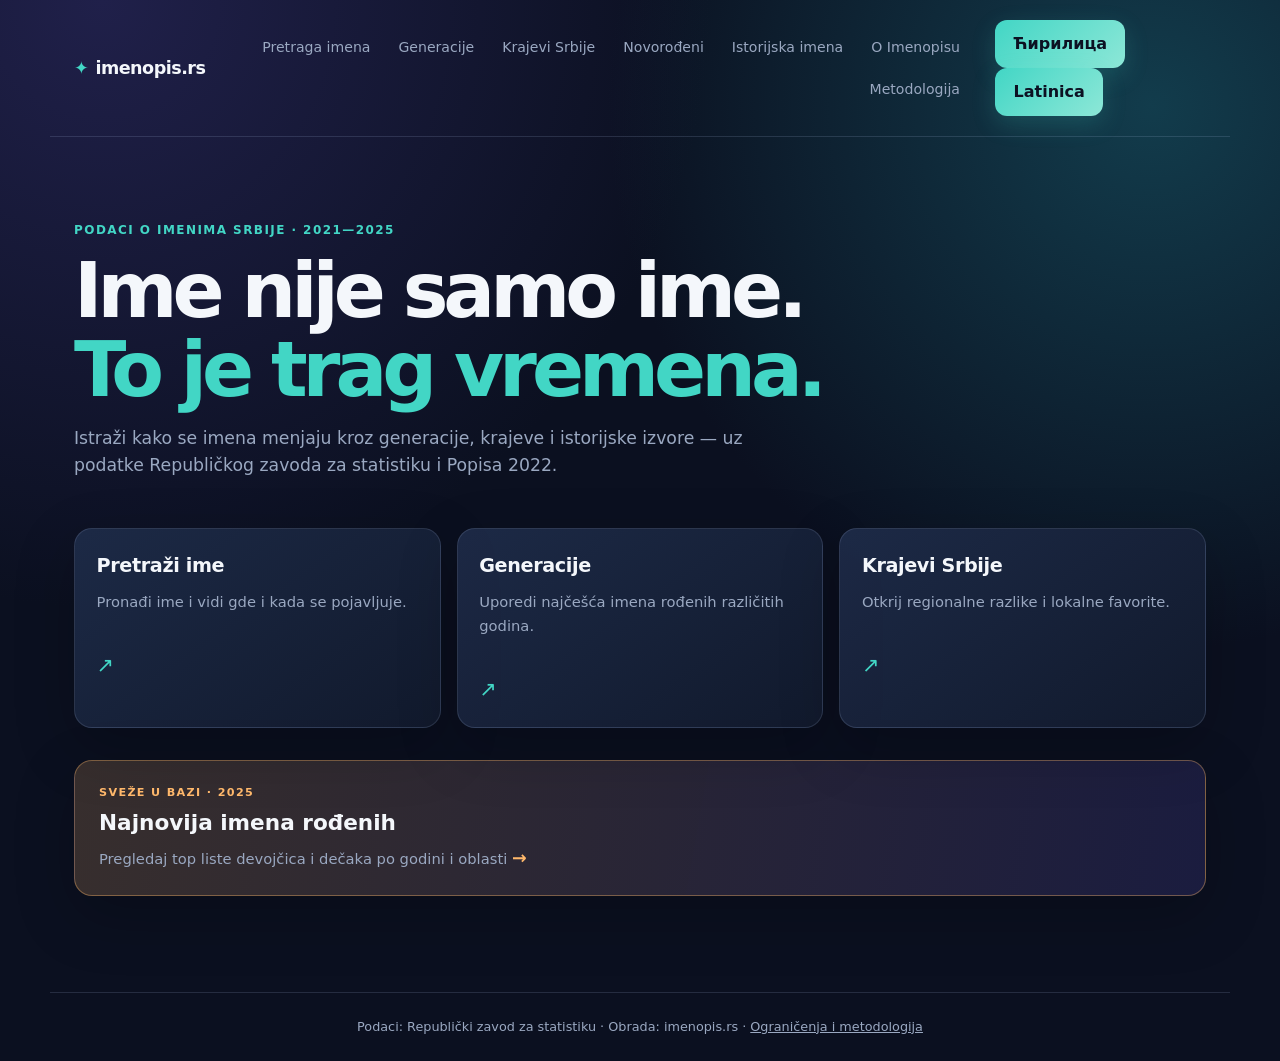
<file: static/index.html>
<!doctype html>
<html lang="sr">
<head><meta charset="utf-8"><meta name="viewport" content="width=device-width,initial-scale=1"><title>imenopis.rs · imena kroz vreme</title><link rel="icon" href="/static/favicon.svg" type="image/svg+xml"><link rel="stylesheet" href="/static/style.css"></head>
<body>
<header class="site-header" id="site-header"><a href="/">imenopis.rs</a><nav><a href="/static/name.html">Pretraga imena</a><a href="/static/generation.html">Generacije</a><a href="/static/municipalities.html">Krajevi Srbije</a><a href="/static/newborn.html">Novorođeni</a><a href="/static/historical.html">Istorijska imena</a><a href="/static/about.html">O Imenopisu</a><a href="/static/limitations.html">Metodologija</a></nav></header>
<main>
  <p class="eyebrow" style="color:var(--accent-2);font-weight:800;letter-spacing:.12em;text-transform:uppercase;font-size:.75rem">Podaci o imenima Srbije · 2021—2025</p>
  <h1>Ime nije samo ime.<br><span style="color:var(--accent-2)">To je trag vremena.</span></h1>
  <p class="lead">Istraži kako se imena menjaju kroz generacije, krajeve i istorijske izvore — uz podatke Republičkog zavoda za statistiku i Popisa 2022.</p>
  <section class="entry-points" aria-label="Istraži podatke">
    <a class="entry-point" href="/static/name.html"><h3>Pretraži ime</h3><p>Pronađi ime i vidi gde i kada se pojavljuje.</p></a>
    <a class="entry-point" href="/static/generation.html"><h3>Generacije</h3><p>Uporedi najčešća imena rođenih različitih godina.</p></a>
    <a class="entry-point" href="/static/municipalities.html"><h3>Krajevi Srbije</h3><p>Otkrij regionalne razlike i lokalne favorite.</p></a>
  </section>
  <a class="latest-callout" href="/static/newborn.html"><span class="latest-kicker">SVEŽE U BAZI · 2025</span><strong>Najnovija imena rođenih</strong><span>Pregledaj top liste devojčica i dečaka po godini i oblasti <b>→</b></span></a>
</main>
<footer class="site-footer">Podaci: Republički zavod za statistiku · Obrada: imenopis.rs · <a href="/static/limitations.html">Ograničenja i metodologija</a></footer>
<script type="module" src="/static/name-search.js"></script>
</body></html>
</file>
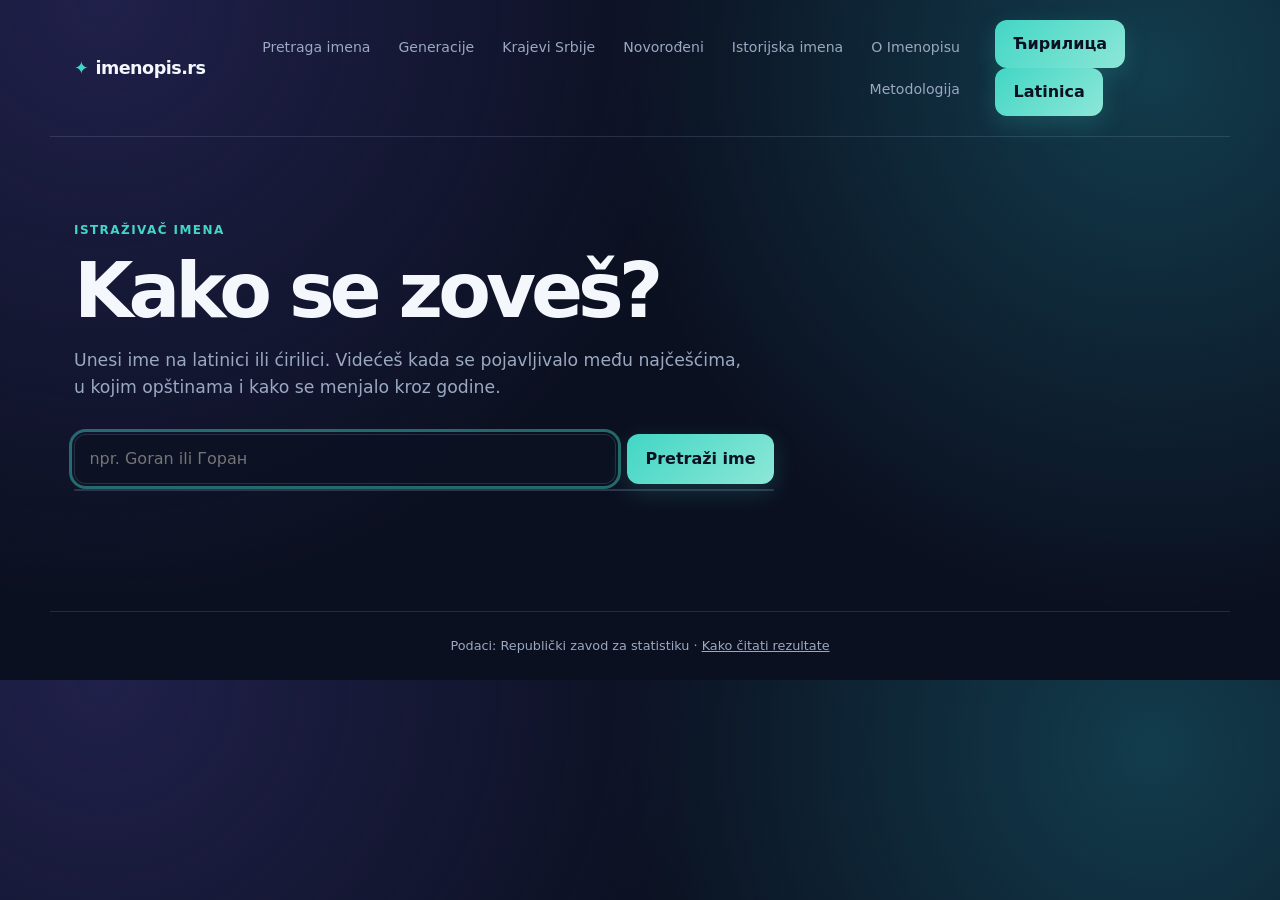
<file: static/name.html>
<!doctype html>
<html lang="sr">
<head><meta charset="utf-8"><meta name="viewport" content="width=device-width,initial-scale=1"><title>imenopis.rs · pretraga imena</title><link rel="icon" href="/static/favicon.svg" type="image/svg+xml"><link rel="stylesheet" href="/static/style.css"></head>
<body>
<header class="site-header" id="site-header"><a href="/">imenopis.rs</a><nav><a href="/static/name.html" aria-current="page">Pretraga imena</a><a href="/static/generation.html">Generacije</a><a href="/static/municipalities.html">Krajevi Srbije</a><a href="/static/newborn.html">Novorođeni</a><a href="/static/historical.html">Istorijska imena</a><a href="/static/about.html">O Imenopisu</a><a href="/static/limitations.html">Metodologija</a></nav></header>
<main><p style="color:var(--accent-2);font-weight:800;letter-spacing:.12em;text-transform:uppercase;font-size:.75rem">Istraživač imena</p><h1>Kako se zoveš?</h1><p class="lead">Unesi ime na latinici ili ćirilici. Videćeš kada se pojavljivalo među najčešćima, u kojim opštinama i kako se menjalo kroz godine.</p>
<form class="search-form" id="name-form" autocomplete="off" style="margin-top:2rem"><input type="text" id="name-input" placeholder="npr. Goran ili Горан" aria-label="Ime za pretragu" autofocus><button type="submit">Pretraži ime</button></form><ul id="suggestions" aria-live="polite"></ul><div id="result"></div></main>
<footer class="site-footer">Podaci: Republički zavod za statistiku · <a href="/static/limitations.html">Kako čitati rezultate</a></footer><script type="module" src="/static/name-search.js"></script>
</body></html>
</file>
<file: static/style.css>
:root { --bg:#0b1020; --surface:#121a2d; --surface-2:#18223a; --surface-3:#202d49; --text:#f4f7fb; --muted:#9aa8c1; --line:rgba(174,194,229,.16); --accent:#7c6cff; --accent-2:#42d6c5; --warm:#ffb86b; --radius:18px; --shadow:0 20px 60px rgba(0,0,0,.22); }
* { box-sizing:border-box; } html { scroll-behavior:smooth; }
body { margin:0; color:var(--text); background:radial-gradient(circle at 8% 0%,#20204a 0,transparent 38rem),radial-gradient(circle at 90% 10%,#123c4c 0,transparent 34rem),var(--bg); font-family:Inter,ui-sans-serif,system-ui,-apple-system,"Segoe UI",sans-serif; line-height:1.6; }
a { color:inherit; } .site-header { max-width:1180px; margin:auto; padding:1.25rem 1.5rem; display:flex; align-items:center; justify-content:space-between; gap:1.5rem; border-bottom:1px solid var(--line); }
.site-header > a { font-size:1.1rem; font-weight:800; letter-spacing:-.03em; text-decoration:none; } .site-header > a::before { content:"✦"; color:var(--accent-2); margin-right:.45rem; }
.site-header nav { display:flex; flex-wrap:wrap; gap:.35rem; justify-content:flex-end; } .site-header nav a { padding:.45rem .7rem; border-radius:10px; color:var(--muted); text-decoration:none; font-size:.88rem; } .site-header nav a:hover,.site-header nav a:focus-visible { color:var(--text); background:var(--surface-2); }
main { max-width:1180px; margin:auto; padding:4.5rem 1.5rem 6rem; } h1 { max-width:850px; margin:0 0 1rem; font-size:clamp(2.3rem,6vw,5rem); line-height:1.02; letter-spacing:-.065em; } h2 { margin:3.5rem 0 1rem; font-size:1.55rem; letter-spacing:-.03em; } h3,h4 { letter-spacing:-.02em; } p.lead { max-width:680px; margin:0; color:var(--muted); font-size:1.08rem; }
.entry-points { display:grid; grid-template-columns:repeat(3,1fr); gap:1rem; margin:3rem 0 1.25rem; } .entry-point { min-height:190px; padding:1.35rem; border:1px solid var(--line); border-radius:var(--radius); color:var(--text); text-decoration:none; background:linear-gradient(145deg,rgba(30,43,72,.94),rgba(18,26,45,.94)); box-shadow:var(--shadow); transition:transform .2s ease,border-color .2s ease,background .2s ease; } .entry-point:hover { transform:translateY(-5px); border-color:rgba(124,108,255,.8); background:linear-gradient(145deg,#29365c,#17213a); } .entry-point h3 { margin:0 0 .55rem; font-size:1.2rem; } .entry-point p { margin:0; color:var(--muted); font-size:.92rem; } .entry-point::after { content:"↗"; display:block; margin-top:2.2rem; color:var(--accent-2); font-size:1.3rem; }
.search-form { display:flex; gap:.7rem; max-width:700px; margin:1.2rem 0; } input[type="text"],input[type="number"],select { min-height:48px; flex:1; padding:.7rem .9rem; border:1px solid var(--line); border-radius:12px; color:var(--text); background:rgba(12,18,34,.8); font:inherit; } select { flex:initial; } input:focus,select:focus,button:focus-visible,a:focus-visible { outline:3px solid rgba(66,214,197,.45); outline-offset:2px; } button { min-height:48px; padding:.7rem 1.15rem; border:0; border-radius:12px; color:#0c1122; background:linear-gradient(135deg,var(--accent-2),#8de7d7); font:inherit; font-weight:750; cursor:pointer; box-shadow:0 8px 24px rgba(66,214,197,.18); } button:hover { filter:brightness(1.08); transform:translateY(-1px); }
#suggestions { max-width:700px; list-style:none; margin:-.9rem 0 1.5rem; padding:0; overflow:hidden; border:1px solid var(--line); border-radius:12px; background:var(--surface); } #suggestions li { padding:.7rem .9rem; border-bottom:1px solid var(--line); cursor:pointer; } #suggestions li:hover { background:var(--surface-3); }
.name-block,.empty-state,.split-notice { border:1px solid var(--line); border-radius:var(--radius); padding:1.25rem; margin:1rem 0; background:rgba(18,26,45,.86); box-shadow:0 10px 32px rgba(0,0,0,.14); } .name-block h3 { margin-top:0; } .badge { display:inline-block; padding:.18rem .55rem; border-radius:999px; color:#091b1b; background:var(--accent-2); font-size:.72rem; font-weight:800; } .empty-state { color:var(--muted); background:rgba(255,184,107,.08); border-color:rgba(255,184,107,.3); } .split-notice { color:#fbd6b1; border-left:4px solid var(--warm); }
.compare-columns { display:grid; grid-template-columns:repeat(3,1fr); gap:1rem; } .compare-columns > * { padding:1rem; border:1px solid var(--line); border-radius:14px; background:var(--surface); } .compare-columns h4 { margin:0 0 .4rem; color:var(--muted); } .rank-list { list-style:none; margin:.5rem 0; padding:0; } .rank-list li { display:flex; gap:.75rem; padding:.45rem 0; border-bottom:1px solid var(--line); } .rank-list .rank { width:1.6rem; color:var(--accent-2); font-variant-numeric:tabular-nums; }
.district-select { margin:.8rem 0 1.4rem; } .source-note { color:var(--muted); font-size:.82rem; } table.limits-table { width:100%; border-collapse:collapse; margin:1rem 0; font-size:.92rem; background:var(--surface); } table.limits-table th,table.limits-table td { padding:.7rem; border:1px solid var(--line); text-align:left; } table.limits-table th { color:var(--accent-2); background:var(--surface-2); }
.site-footer { max-width:1180px; margin:auto; padding:1.5rem; border-top:1px solid var(--line); color:var(--muted); font-size:.8rem; text-align:center; } .site-footer a { color:var(--muted); }
.latest-callout { display:flex; flex-direction:column; gap:.25rem; margin-top:2rem; padding:1.4rem 1.5rem; border:1px solid rgba(255,184,107,.38); border-radius:var(--radius); color:var(--text); text-decoration:none; background:linear-gradient(100deg,rgba(255,184,107,.18),rgba(124,108,255,.14)); box-shadow:var(--shadow); transition:transform .2s ease,border-color .2s ease; } .latest-callout:hover { transform:translateY(-3px); border-color:var(--warm); } .latest-callout strong { font-size:1.35rem; } .latest-callout span:last-child { color:var(--muted); font-size:.92rem; } .latest-callout b { color:var(--warm); font-size:1.1rem; } .latest-kicker { color:var(--warm); font-size:.7rem; font-weight:800; letter-spacing:.12em; }
@media (max-width:760px) { .site-header { align-items:flex-start; flex-direction:column; } .site-header nav { justify-content:flex-start; } main { padding-top:3rem; } .entry-points,.compare-columns { grid-template-columns:1fr; } .entry-point { min-height:auto; } .search-form { flex-direction:column; } select,button { width:100%; } } @media (prefers-reduced-motion:reduce) { *,*::before,*::after { scroll-behavior:auto!important; transition:none!important; } }
</file>
